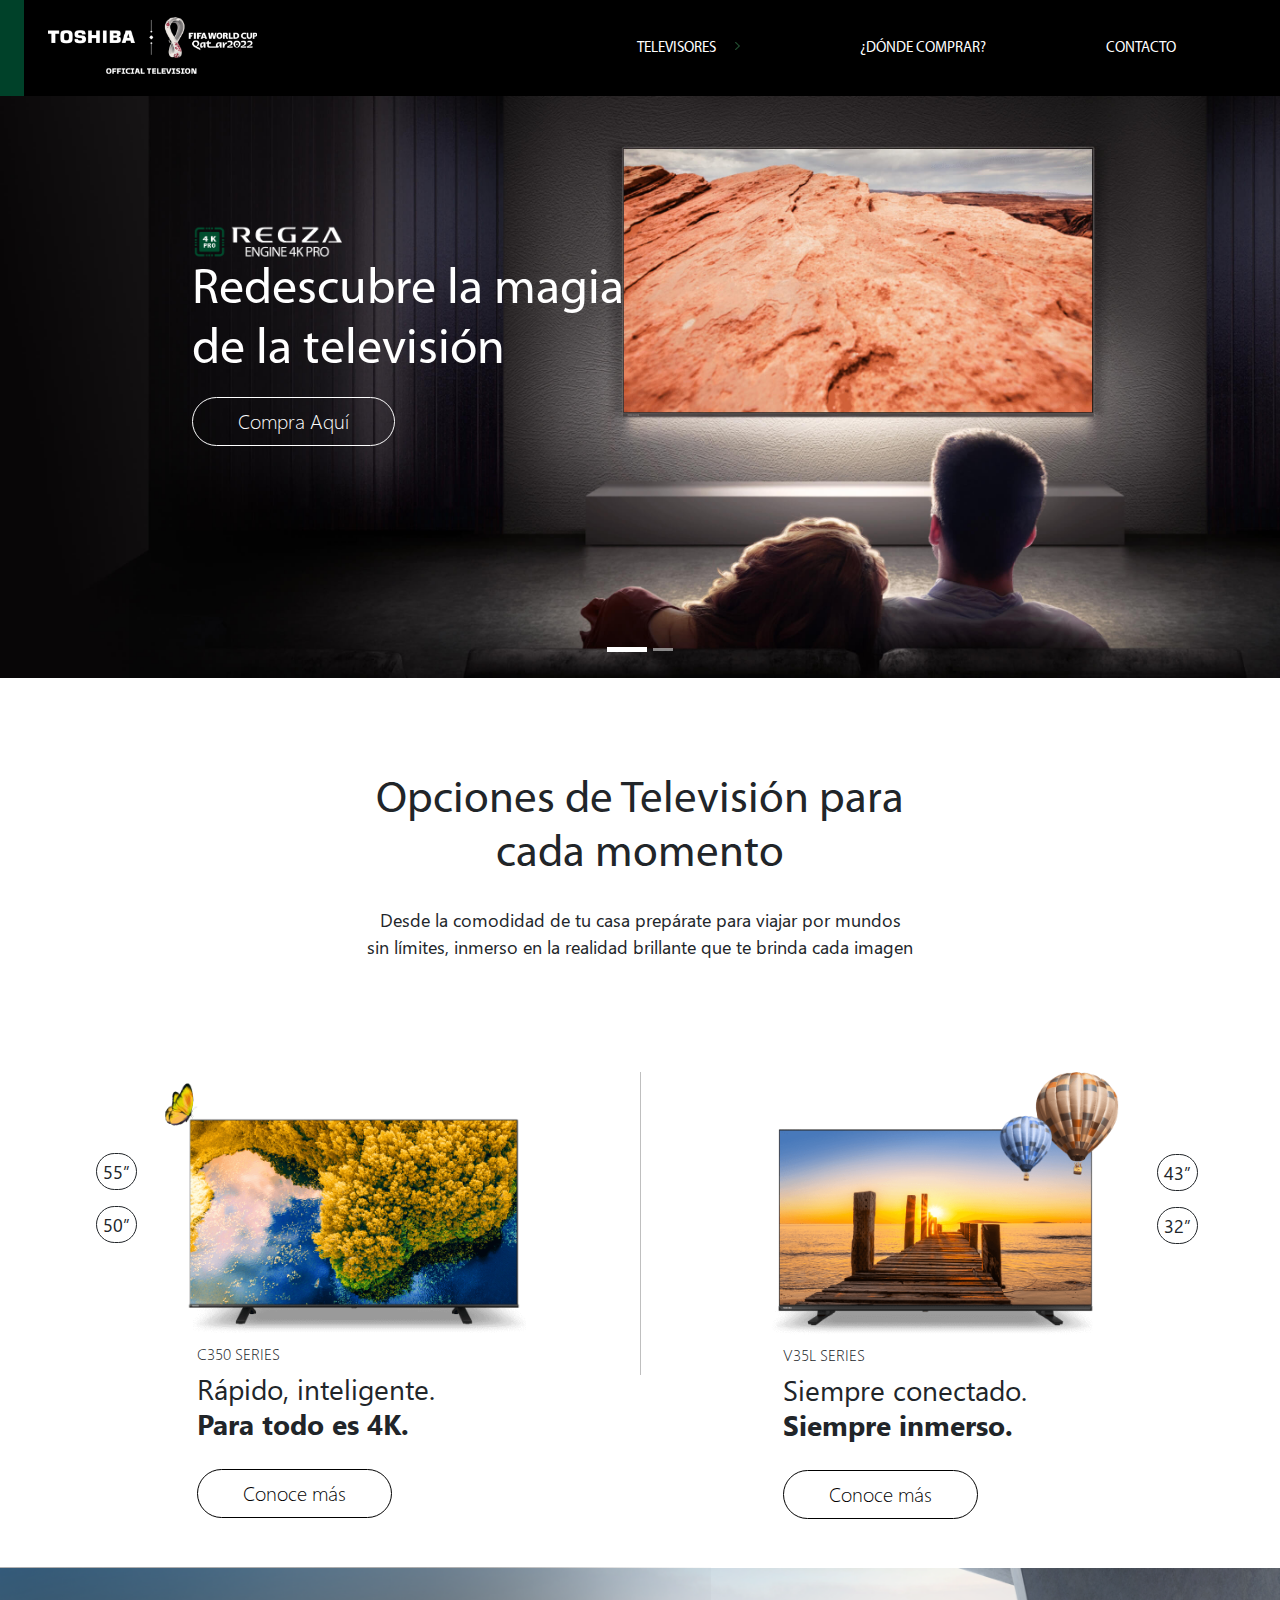
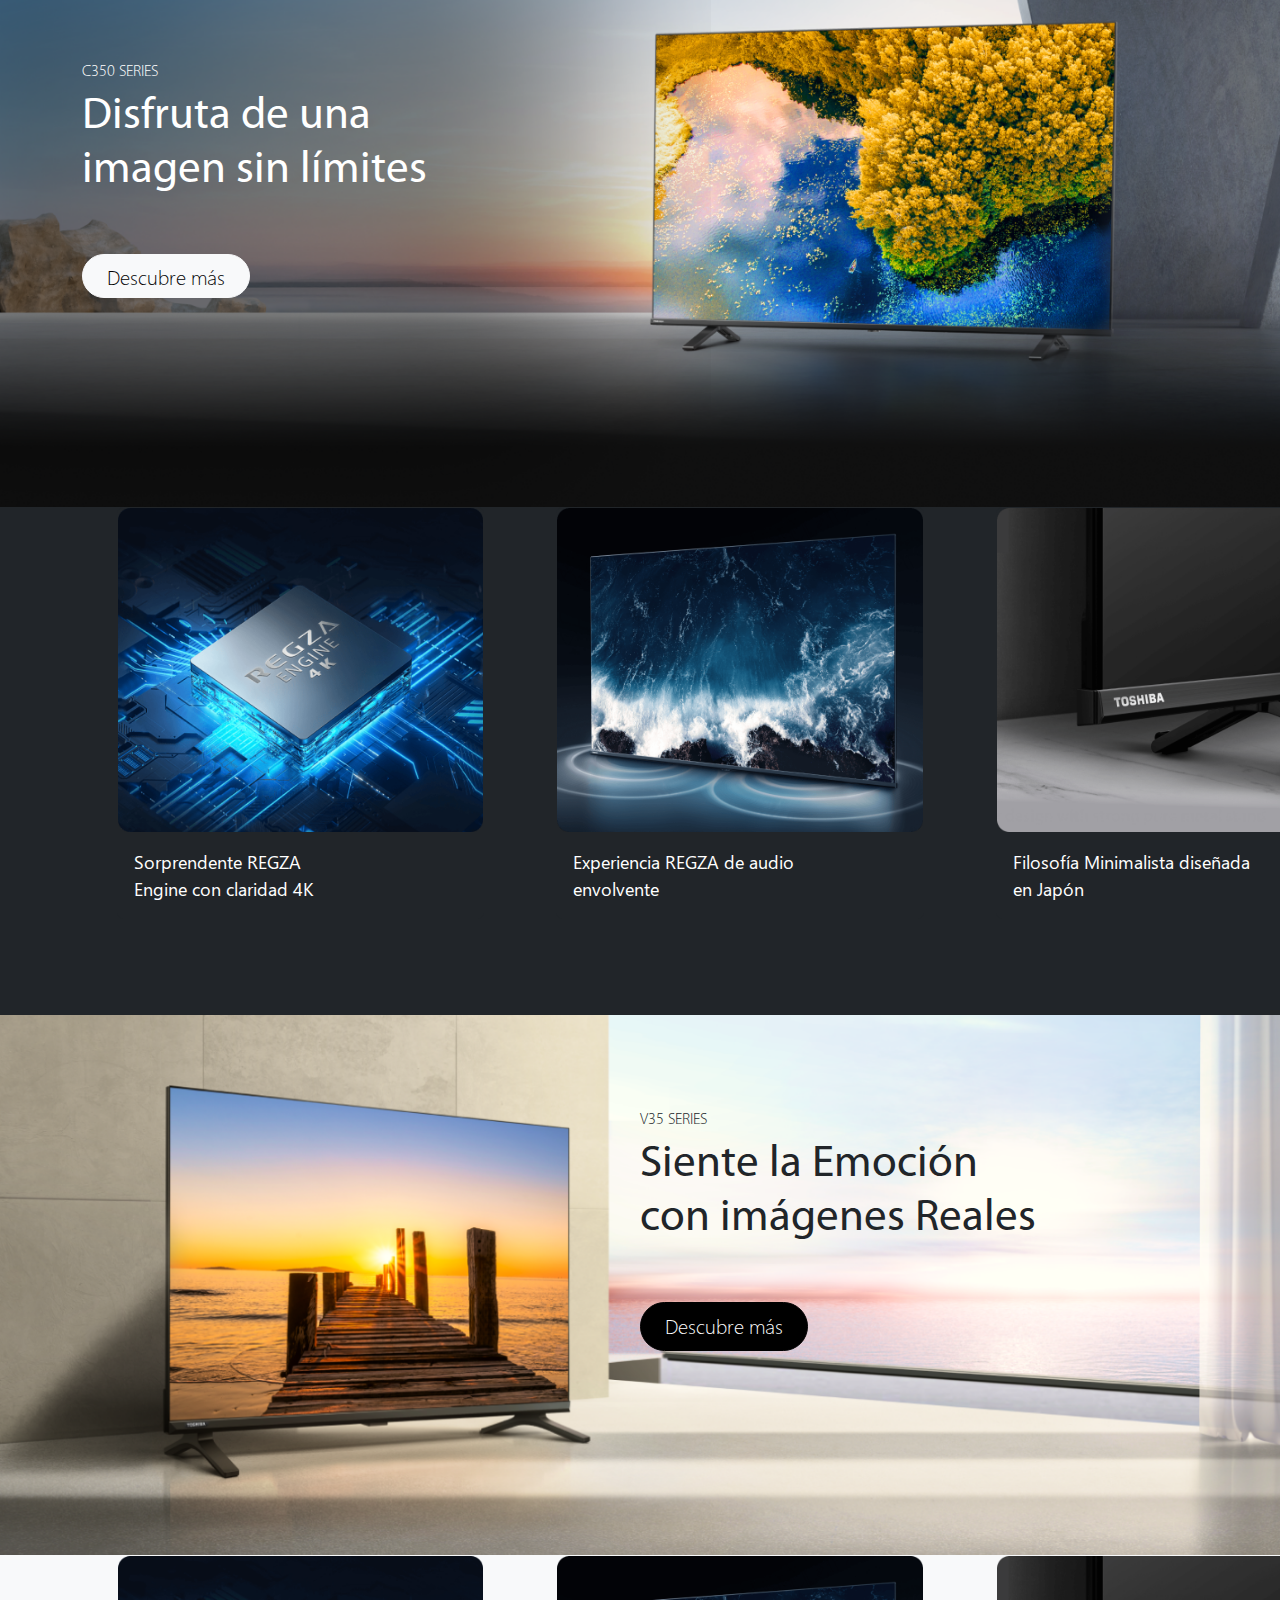
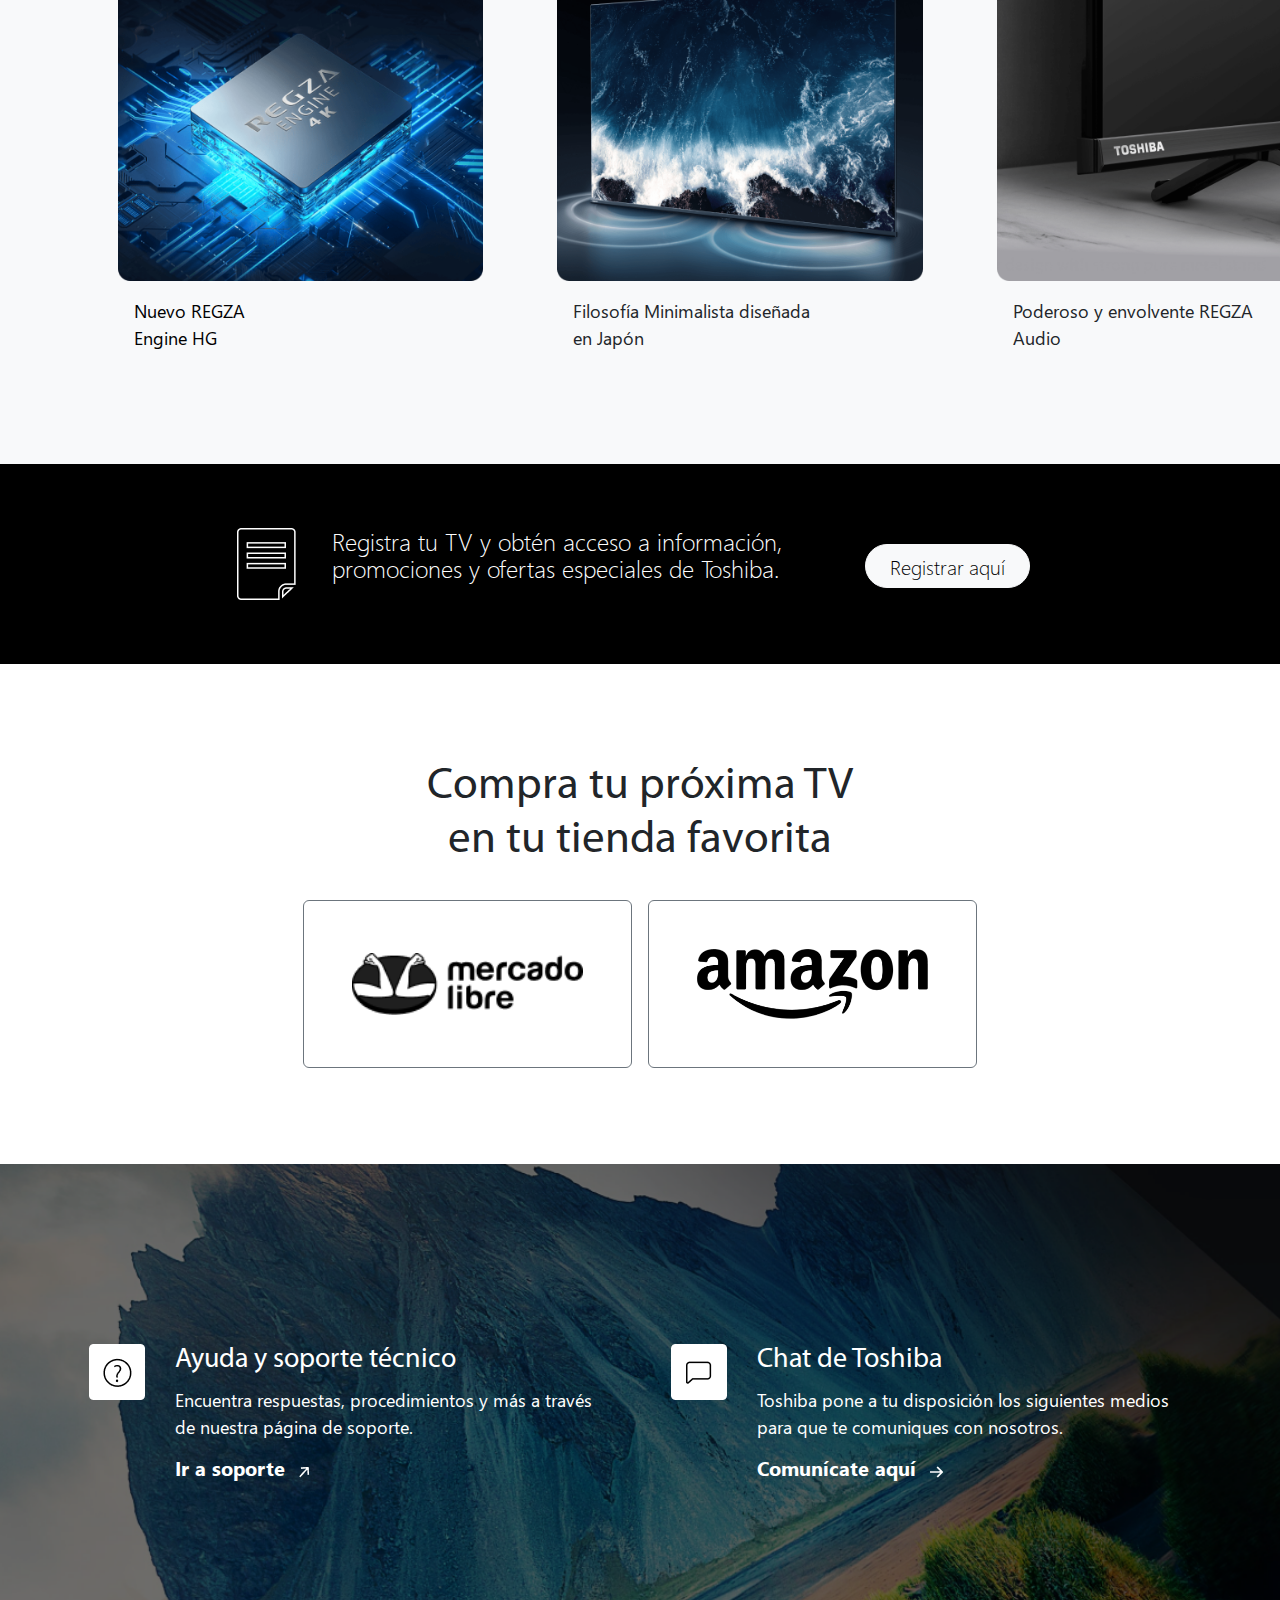
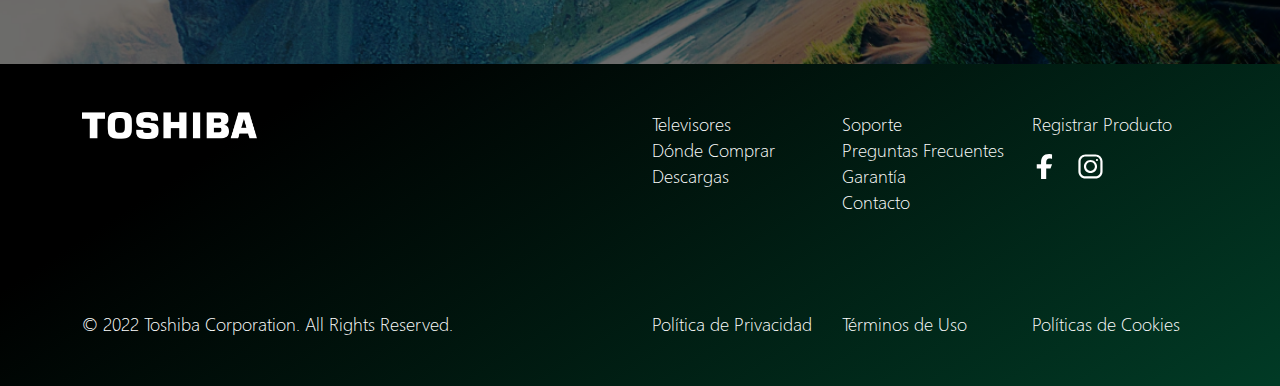
<file: index.html>
<!DOCTYPE html>
<html lang="en">

<head>
	<meta charset="UTF-8">
	<meta http-equiv="X-UA-Compatible" content="IE=edge">
	<meta name="viewport" content="width=device-width, initial-scale=1.0">
	<title>Home</title>
	<link rel="stylesheet" href="assets/css/bootstrap.min.css">
	<link rel="stylesheet" href="assets/css/style.css">
	<link rel="stylesheet" href="assets/css/fonts.css">
</head>

<body>
<!--header start-->
	<header id="menu-principal">
		<nav class="navbar navbar-expand-lg p-0 bg-black justify-content-end">
			<div class="container-fluid p-0">
				<img src="assets/img/Vector.png" class="img-fluid me-lg-4" alt="...">
				<a class="flex-grow-1 text-center text-lg-start" href="#">
					<img src="assets/img/toshiba-logo-qatar.png" alt="" class="img-fluid" width="209.16" height="63">
				</a>
			  <button class="navbar-toggler p-3" type="button" data-bs-toggle="collapse" data-bs-target="#navbarNavDropdown" aria-controls="navbarNavDropdown" aria-expanded="true" aria-label="Toggle navigation" id="btnToggler">
				<div id="btnMenu" class="navbar-toggler-icon"><img src="assets/img/menu.svg" class="w-75" alt="..."></div>
				<div id="btnClose" class="btn-close  btn-close-white d-none" aria-label="Close"></div>
			 </button>
			 <div class="collapse navbar-collapse" id="navbarNavDropdown">
				<ul class="navbar-nav ms-auto">
					<li class="nav-item dropdown ps-2 me-5">
						<a class="nav-link text-uppercase text-white" href="#" role="button" data-bs-toggle="dropdown" aria-expanded="false">
							Televisores
							<img class="  p-0 ms-3 mb-1" src="assets/img/Arrow 1 (Stroke).png">
						</a>
						<ul class="dropdown-menu bg-black">
						  <li><a class="dropdown-item text-uppercase text-white p-2" href="producto-c350.html">TOSHIBA C350LM</a></li>
						  <li><a class="dropdown-item text-uppercase text-white p-2" href="producto-v35l.html">TOSHIBA V35LM</a></li>
						</ul>
					  </li>
				  <!-- <li class="nav-item me-5 ps-2 ">
					<a class="nav-link active text-white text-uppercase" aria-current="page" href="">Tecnología</a>
				  </li> -->
				  <li class="nav-item me-5 ps-2">
					<a class="nav-link text-uppercase text-white" href="donde-comprar.html">¿DÓnde comprar?</a>
				  </li>
				  <li class="nav-item me-5 ps-2">
					<a class="nav-link text-uppercase text-white" href="contacto.html">Contacto</a>
				  </li>
				 
				</ul>
			  </div>
			</div>
		</nav>
	</header>
	<!--header end-->





	
	<!-- hero start-->
	<div id="home-hero-carousel" class="carousel slide carousel-fade" data-bs-ride="true">
		<div class="carousel-indicators">
			<button type="button" data-bs-target="#home-hero-carousel" data-bs-slide-to="0" class="active" aria-current="true" aria-label="Slide 1"></button>
			<button type="button" data-bs-target="#home-hero-carousel" data-bs-slide-to="1" aria-label="Slide 2"></button>
		</div>
		<div class="carousel-inner">
			
			<div class="carousel-item active ">
				<img src="assets/img/slider-01-desktop.jpg" class="w-100 d-none d-sm-block" alt="...">
				<img src="assets/img/slider-01-mobile.jpg" class="w-100 d-lg-none " alt="...">
				<div class="carusel-logo text-white carousel-caption text-center text-lg-start">
						<img src="assets/img/regza-logo (1).png" class="img-fluid" alt="...">
					<h1 class="d-none d-lg-block">Redescubre la magia <span class="d-block"> de la televisión</span></h1>
					<h1 class="d-lg-none">Redescubre la magia de la televisión</h1>
					<a href="donde-comprar.html"  class="btn btn-outline-white mt-2">Compra Aquí</a>
				</div>
			</div>

			<div class="carousel-item">
				<img src="assets/img/slider-02-desktop.jpg" class="w-100 d-none d-sm-block" alt="...">
				<img src="assets/img/slider-02-mobile.jpg" class="w-100 d-lg-none " alt="...">
				<div class="carusel-logo carousel-caption text-black text-center text-lg-start">
					<img src="assets/img/true-logo.png" class="img-fluid" alt="...">
					<h1>Sumérgete en<span class="d-block">una nueva visión</span></h1>
					<a href="donde-comprar.html"  class="btn btn-outline-dark mt-2">Compra Aquí</a>
				</div>
			</div>
			
		</div>
	</div>
	<!--hero end-->

	<!-- section options start -->
	<section class="container pt-5">
		
		<div class="row py-5 ">
			<div class="col-0 col-md-3">
			</div>
			<div class="col-12  col-md-6 text-center">
				<h2 >
					Opciones de Televisión
					para cada momento
				</h2>
				<p class="text-center pt-3">
					Desde la comodidad de tu casa prepárate para viajar por mundos sin
					límites, inmerso en la realidad brillante que te brinda cada imagen
				</p>
			</div>
			<div class="col-0 col-md-3">
			</div>

		</div>
		
		
		<div class="row mt-5">

			<div class="col-12 col-md-5 mb-5"> 
				<div class="row ">

					<div class="col-md-2 d-none d-lg-block">
						<div class="row text-center h-100">
							<div class="col  d-flex justify-content-end">
								<div class="align-self-center w-75">
									<p class="border border-dark rounded-pill py-1 " >55”</p>
									<p class="border border-dark rounded-pill py-1 " >50”</p>
								</div>
							</div>
						</div>
					</div>
					<div class="col-md-10 h-100 ">
						<img src="assets/img/c350.png" class="img-fluid" s alt="...">
						<div class="row justify-content-center">
							<div class="col-6 text-center">
								<p class="border border-dark rounded-pill py-1 w-25 ms-auto d-lg-none" >55”</p>
							</div>
							<div class="col-6 text-center">
								<p class="border border-dark rounded-pill py-1 w-25 me-auto d-lg-none" >50”</p>
							</div>
								
						</div>
					</div>
					
				</div>

				<div class="row ">
					<div class="col-md-2 d-none d-lg-block">
					</div>
					<div class="col-md-10 ps-lg-5 h-100 text-center text-md-start">
						<p class="mt-4 mt-lg-0 mb-0 fs-6 fw-light">C350 SERIES</p>
						<p class="my-lg-2 mb-0 fs-3">Rápido, inteligente.</p>
						<p class="mb-lg-4 fw-bold fs-3" >Para todo es 4K.</p>
						<a href="producto-c350.html"  class="btn btn-outline-dark mt-2">Conoce más</a>
					</div>
				</div>

			</div>
			<div class="col-12 col-md-2 flex-shrink-1">
				<hr class="d-lg-none w-75 mx-auto">
				<div class="vl d-none d-lg-block"></div>
			</div>

			<div class="col-12 col-md-5 mb-5 "> 
				<div class="row ">

					<div class="col-md-10 h-100   ps-3">
						<img src="assets/img/v35l.png" class="img-fluid" alt="...">
						<div class="row justify-content-center">
							<div class="col-6 text-center">
								<p class="border border-dark rounded-pill py-1 w-25 ms-auto d-lg-none" >43”</p>
							</div>
							<div class="col-6 text-center">
								<p class="border border-dark rounded-pill py-1 w-25 me-auto d-lg-none" >32”</p>
							</div>
								
						</div>
					</div>
					<div class="col-md-2 d-none d-lg-block">
						<div class="row text-center h-100">
							<div class="col  d-flex justify-content-end">
								<div class="align-self-center w-75">
									<p class="border border-dark rounded-pill py-1 " >43”</p>
									<p class="border border-dark rounded-pill py-1 " >32”</p>
								</div>
							</div>
						</div>
					</div>
				</div>

				<div class="row ">
					<div class="col-md-10 ps-lg-5 h-100 text-center text-md-start">
						<p class="mt-4 mt-lg-0 mb-0 fs-6 fw-light">V35L SERIES</p>
						<p class="my-lg-2 mb-0 fs-3">Siempre conectado.</p>
						<p class="mb-lg-4 fw-bold fs-3">Siempre inmerso.</p>
						<a href="producto-v35l.html"  class="btn btn-outline-dark mt-2">Conoce más</a>
					</div>
					<div class="col-md-2 d-none d-lg-block">
					</div>
				</div>

			</div>
		</div>
	</section>
	<!-- section options end -->
		
	<!-- section enjoy start -->
	<section id="enjoy-lg" class="container-fluid d-none d-lg-block">
		<div class="container">
			<div class="col-6 pt-5">
				<h2 class="text-white mt-5 fs-6 fw-light">C350 SERIES</h2>
				<h2 class="text-start text-white mt-2">Disfruta de una <br> imagen sin límites</h2>
				<a href="producto-c350.html" class="btn btn-light rounded-pill mt-5 px-4">Descubre más</a>
			</div>
		</div>
	</section>

	<!-- mobile -->
	<section id="enjoy" class="container-fluid d-block d-lg-none pt-4 mt-5">
		<div class="text-center p-5">
			<h2 class="text-white fs-6 fw-light">C350 SERIES</h2>
			<h2 class="text-center text-white">Disfruta de una imagen sin límites</h2>
			<a href="producto-c350.html" class="btn btn-light rounded-pill mt-4 px-4">Descubre más</a>
		</div>
	</section>
	<!-- section enjoy end -->


	<!-- section carrousel start 1 -->
	<section class="scrollable-cards container-fluid pb-5 d-flex bg-dark">
		<div class="col-1"></div>
		<div class="col-11">
			<div class="row d-flex flex-nowrap overflow-auto pb-5">
				<div class="col-10 col-lg-4 me-lg-5 d-inline">
					<div class="card bg-dark border-dark">
						<img src="assets/img/c350-spec-01.png" class="card-img-top" alt="...">
						<div class="card-body w-75">
						  <p class="card-text text-white m-0">Sorprendente REGZA <br> Engine con claridad 4K</p>
						</div>
					  </div>
				</div>
				<div class="col-10 col-lg-4 me-lg-5 d-inline">
					<div class="card bg-dark border-dark">
						<img src="assets/img/c350-spec-02.png" class="card-img-top" alt="...">
						<div class="card-body w-75">
						  <p class="card-text text-white m-0">Experiencia REGZA de audio envolvente</p>
						</div>
					  </div>
				</div>
				<div class="col-10 col-lg-4 me-lg-5 d-inline">
					<div class="card bg-dark border-dark">
						<img src="assets/img/c350-spec-03(1).png" class="card-img-top" alt="...">
						<div class="card-body w-75">
						  <p class="card-text text-white m-0">Filosofía Minimalista diseñada en Japón</p>
						</div>
					  </div>
				</div>
				<div class="col-10 col-lg-4 me-lg-5 d-inline">
					<div class="card bg-dark border-dark">
						<img src="assets/img/c350-spec-04.png" class="card-img-top" alt="...">
						<div class="card-body w-75">
						  <p class="card-text text-white m-0">Filosofía Minimalista diseñada en Japón</p>
						</div>
					  </div>
				</div>
			</div>
		</div>
		
	</section>



			
	<!-- section feel start -->
	<section id="feel-lg" class="container-fluid d-none d-lg-block">
		<div class="container d-flex justify-content-end">
			<div class="col-6 pt-5">
				<h2 class="text-dark mt-5 fs-6 fw-light">V35 SERIES</h2>
				<h2 class="text-start text-dark mt-2">Siente la Emoción <br>con imágenes Reales</h2>
				<a href="producto-v35l.html" class="btn btn-dark rounded-pill mt-5 px-4">Descubre más</a>
			</div>
		</div>
	</section>
	
	<!-- mobile -->
	<section id="feel" class="container-fluid d-block d-lg-none pt-4">
		<div class="text-center p-5">
			<h2 class="text-dark">V35 SERIES</h2>
			<p class="text-center text-dark fs-1">Siente la Emoción con imágenes Reales</p>
			<a href="producto-v35l.html" class="btn btn-dark rounded-pill mt-4 px-4">Descubre más</a>
		</div>
	</section>
	<!-- section carrousel start 1 -->
	<section id="scrollable-cards-2" class="scrollable-cards container-fluid pb-5 d-flex bg-light">
		<div class="col-1"></div>
		<div class="col-11">
			<div class="row d-flex flex-nowrap overflow-auto pb-5">
				<div class="col-10 col-lg-4 me-lg-5 d-inline">
					<div class="card bg-light border-light">
						<img src="assets/img/c350-spec-01.png" class="card-img-top" alt="...">
						<div class="card-body w-75">
						  <p class="card-text text-black m-0">Nuevo REGZA <br>Engine HG</p>
						</div>
					  </div>
				</div>
				<div class="col-10 col-lg-4 me-lg-5 d-inline">
					<div class="card bg-light border-light">
						<img src="assets/img/c350-spec-02.png" class="card-img-top" alt="...">
						<div class="card-body w-75">
						  <p class="card-text text-dark m-0">Filosofía Minimalista diseñada en Japón</p>
						</div>
					  </div>
				</div>
				<div class="col-10 col-lg-4 me-lg-5 d-inline">
					<div class="card bg-light border-light">
						<img src="assets/img/c350-spec-03(1).png" class="card-img-top" alt="...">
						<div class="card-body w-75">
						  <p class="card-text text-dark m-0">Poderoso y envolvente REGZA Audio</p>
						</div>
					  </div>
				</div>
				<div class="col-10 col-lg-4 me-lg-5 d-inline">
					<div class="card bg-light border-light">
						<img src="assets/img/c350-spec-04.png" class="card-img-top" alt="...">
						<div class="card-body w-75">
						  <p class="card-text text-dark m-0">Poderoso y envolvente REGZA Audio</p>
						</div>
					  </div>
				</div>
			</div>
		</div>
		
	</section>

	<!-- section feel end -->




<!-- section to register start -->
	<section class="container-fluid bg-black py-5">
		<div class="row">
			<div class="col-md-2"></div>
			<div class="col-md-1 text-center my-3 "><img src="assets/img/info.png" class="" alt="..."></div>
			<div class="col-md-5 text-lg-start text-center my-3">
				<p class="text-white fs-4 fw-light">Registra tu TV y obtén acceso a información,<br>
					promociones y ofertas especiales de Toshiba.</p>
			</div>
			<div class="col-md-2 text-lg-start text-center my-3 pt-3">
				<a href="contacto.html" class="btn btn-light rounded-pill px-4">Registrar aquí</a></div>
			<div class="col-md-2"></div>
		</div>
   </section>
<!-- section to register end -->

	<!-- section to buy start -->
	<section id="to-buy" class="container my-5 py-5">
		<div class="row pb-4">
			<div class="col-md-2"></div>
			<div class="col-md-8 text-center"><h2>Compra tu próxima TV<br>
				en tu tienda favorita</h2></div>
			<div class="col-md-2"></div>
		   </div>

		<div class="row px-5 g-3 justify-content-center">

			<div class="col-6 col-md-4">
				<div class="px-3 py-2 p-lg-5 text-center border border-secondary rounded h-100">
					<img src="assets/img/mer.png" class="tiendas-logo img-fluid" alt="...">
				</div>	
			</div>
			
			<div class="col-6 col-md-4">
				<div class="px-3 py-2 p-lg-5 text-center border border-secondary rounded h-100">
					<img src="assets/img/logo-AMZ.png" class="tiendas-logo img-fluid" alt="...">
				</div>	
			</div>
			
			<!-- <div class="col-6 col-md-4">
				<div class="px-3 py-2 p-lg-5 text-center border border-secondary rounded h-100">
					<img src="assets/img/wal.png" class="tiendas-logo img-fluid" alt="...">
				</div>	
			</div>
			
			<div class="col-6 col-md-4">
				<div class="px-3 py-2 p-lg-5 text-center border border-secondary rounded h-100">
					<img src="assets/img/logo-sears.png" class="tiendas-logo img-fluid" alt="...">
				</div>	
			</div>
			
			<div class="col-6 col-md-4">
				<div class="px-3 py-2 p-lg-5 text-center border border-secondary rounded h-100">
					<img src="assets/img/li.png" class="tiendas-logo img-fluid" alt="...">
				</div>	
			</div>


			<div class="col-6 col-md-4">
				<div class="px-3 py-2 p-lg-5 text-center border border-secondary rounded h-100">
					<img src="assets/img/pal.png" class="tiendas-logo img-fluid" alt="...">
				</div>	
			</div> -->


		</div>

	</section>
<!-- section to buy end -->

<!-- section contact start -->
<section id="home-contact" class="container-fluid bgimg">
	<div class="container h-100">
		<div class="row text-white h-100 align-items-lg-center gx-5">
			   <div class="col-md-6 text-center mt-5 mt-lg-0">
					<div class="row">
						<div class="col-12 col-lg-2 mb-4 mb-lg-0">
							<img src="assets/img/Soporte icon.png" class="img-fluid" alt="...">
						</div>
						<div class="col-12 col-lg-10 text-lg-start">
							<h2 class="fs-3">Ayuda y soporte técnico</h2>
							<p>Encuentra respuestas, procedimientos y más a través de nuestra página de soporte.</p>
							<a class="text-white fw-bolder text-decoration-none" href="soporte.html">Ir a soporte </a>
							<img src="assets/img/Arrow 4 (Stroke).png" class="img-fluid mx-2" alt="...">						
						</div>
					</div>
			   </div>
			   <div class="col-md-6 text-center mt-5 mt-lg-0">
				<div class="row">
					<div class="col-12 col-lg-2 mb-4 mb-lg-0">
						<img src="assets/img/chat icon.png" class="img-fluid" alt="...">
					</div>
					<div class="col-12 col-lg-10 text-lg-start">
						<h2 class="fs-3">Chat de Toshiba</h2>
						<p>Toshiba pone a tu disposición los siguientes medios para que te comuniques con nosotros.</p>
						<a class="text-white fw-bolder text-decoration-none" href="contacto.html">Comunícate aquí </a>
						<img src="assets/img/Arrow 4 (Stroke) (1).png" class="img-fluid mx-2" alt="...">						
					</div>
				</div>
		   </div> 
	</div>
</section>
<!-- section contact end -->


<!-- section footer start -->
<footer class="bg-black container-fluid imgfooter">
	<div class="container">
		<div class="row py-5">
			<div class="col-12 col-md-6">
				<img src="assets/img/toshiba-w.png" class="img-fluid " alt="..." width="175" height="27">
			</div>
			<div class="col-12 col-md-2  pt-md-0 pt-2">
				<div class=" pt-md-0 pt-2"><a class="text-white text-decoration-none" href="producto-c350.html">Televisores</a></div>
				<!-- <div class=" pt-md-0 pt-2"><a class="text-white text-decoration-none" href="#">Tecnología</a></div> -->
				<div class=" pt-md-0 pt-2"><a class="text-white text-decoration-none" href="donde-comprar.html">Dónde Comprar</a></div>
				<div class=" pt-md-0 pt-2"><a class="text-white text-decoration-none" href="descargas.html">Descargas</a></div>
			</div>
			<div class="col-12 col-md-2  pt-md-0 pt-2">
				<div class=" pt-md-0 pt-2"><a class="text-white text-decoration-none" href="soporte.html">Soporte</a></div>
				<div class=" pt-md-0 pt-2"><a class="text-white text-decoration-none" href="preguntas-frecuentes.html">Preguntas Frecuentes</a></div>
				<div class=" pt-md-0 pt-2"><a class="text-white text-decoration-none" href="garantia.html">Garantía</a></div>
				<div class=" pt-md-0 pt-2"><a class="text-white text-decoration-none" href="contacto.html">Contacto</a></div>
			</div>
			<div class="col-12 col-md-2  pt-md-0 pt-2">
				<div class="row">
					<div class="col ">
						<a class="text-white text-decoration-none" href="producto-v35l.html">Registrar Producto</a>
					</div>
				</div>
				<div class="row">
						<div class="col">
							<img src="assets/img/facebook.svg" class="mt-3" alt="..." width="25" height="25">
							<img src="assets/img/instagram.svg" class="mt-3 ms-3" alt="..." width="25" height="25">
						</div>
				</div>
				</div>
		</div>
		<div class="row py-5 ">
			<div class="col-12 col-md-6 order-4 order-md-1 mt-md-0 mt-5 ">
				<a class="text-white text-decoration-none" href="#">© 2022 Toshiba Corporation. All Rights Reserved.</a>
			</div>
			<div class="col-md-2 order-2 order-md-2   pt-md-0 pt-2">
				<a class="text-white text-decoration-none " href="#">Política de Privacidad</a>
			</div>
			<div class="col-md-2 order-3 order-md-3  pt-md-0 pt-2">
				<a class="text-white text-decoration-none" href="#">Términos de Uso</a>
			</div>
			<div class="col-md-2 order-1 order-md-4 ">
				<a class="text-white text-decoration-none" href="#">Políticas de Cookies</a>
			</div>
		</div>
	</div>
</footer>
	
	


	<script src="assets/js/bootstrap.bundle.min.js"></script>
	<script src="assets/js/script.js"></script>
</body>

</html>
</file>
<file: assets/css/style.css>
h1 {
    font-family:'Myriad Pro';
    font-weight: 400;
    font-size: 50px;
}

h2 {
    font-family:'Myriad Pro';
    font-weight: 400;
    font-size: 45px;
}

h3 {
    font-family:'Myriad Pro';
    font-weight: 300;
    font-size: 30px;
}

h4 {
    font-family:'Segoe UI';
    font-weight: 300;
    font-size: 20px;
}

h5 {
    font-family: 'Myriad Pro';
    font-weight: 600;
    font-size: 18px;
}

h6 {
    font-weight: 300;
}


p {
    font-family:'Segoe UI';
    font-weight: 400;
    font-size: 18px;
    line-height:27px;
}

p.subtitle {
    font-family: 'Myriad Pro';
    font-weight: 300;
    font-size: 18px;
    line-height: 27px;
}

a {
    font-family:'Segoe UI';
    font-weight: 300;
    font-size: 20px;
    line-height:23px;
}

footer a {
    font-size: 18px;
}

.fw-600 {
    font-weight: 600;
}


@media only screen and (max-width: 576px){
    h2 {
        font-size: 32px;
    }
}




/* Menu */
#menu-principal .nav-link, .dropdown-item {
    font-family:'Myriad Pro';
    font-weight: 400;
    font-size: 15px;
    color: #fff !important;
}

#menu-principal .dropdown-item:hover {
    background-color: #004129;
}

#menu-principal .nav-link {
    padding-left: 0.5rem !important;
    margin-right: 3rem !important;
}

#menu-principal .dropdown-item {
    padding: 0.5rem!important;
}

#menu-principal .nav-item:hover > a > img {
     
    transform: rotate(90deg);   
}

#menu-principal .navbar-nav .dropdown-menu {
    /* position: static; */
    background-color: #000;
}
#menu-principal .navbar {
    --bs-navbar-padding-x: 0;
    --bs-navbar-padding-y: 0rem;

}

#menu-principal .menu-logo {
    height: 26px;
}

#menu-principal .dropdown-toggle::after {
    border-right: 1px solid #fff !important;
    border-bottom: 1px solid #fff !important;
    border-top: 0px;
    border-left: 0px;
    margin-left: 6px;

    padding: 3px;
    vertical-align: 0.1em;
    transform: rotate(-45deg);
    -webkit-transform: rotate(-45deg);
}

#menu-principal .dropdown-toggle:hover::after {
    transform: rotate(45deg);
    -webkit-transform: rotate(45deg);
}



/* header */
.carusel-logo {
    margin-bottom: 15%;
}

.carusel-logo img { 
    width: 150px; 
}

.imagen img {
    width: 100px;
}

.btn {
    font-family: 'Segoe UI';
    font-style: normal;
    font-weight: 300;
    font-size: 20px;
}

.btn-primary {
    background: #004129;
    border:none;
}

.btn-primary:hover {
    background: #000;
}


.btn-outline-white {
    background: transparent; 
    border: 1px solid #fff;
    color: #ffffff;
    border-radius: 25px;
    padding: 7px 45px 10px 45px;
}

.btn-outline-white:hover {
    border: 1px solid #fff;
    opacity: 0.8;
}



.btn-outline-dark {
    background: transparent; 
    border: 1px solid #000;
    color: #000;
    border-radius: 25px;
    padding: 7px 45px 10px 45px;
}

.btn-outline-dark.active {
    background-color: #01422A;
    color: #fff;
    border: 1px solid #01422A;
}

.btn-outline-dark:hover {
    background-color: #01422A;
    color: #fff;
    border: 1px solid #01422A;
}


.btn-dark {
    background: #000 !important; 
    border: 1px solid #000;
    color: rgb(255, 255, 255) !important;
    border-radius: 25px;
    padding: 7px 45px 10px 45px;
}

.btn-dark:hover {
    border: 1px solid #000;
    opacity: 0.8;
}

.btn-white {
    background: #fff; 
    border: 1px solid #fff;
    color: #ffffff;
    border-radius: 25px;
    padding: 7px 45px 10px 45px;
}

.btn-white:hover {
    border: 1px solid #fff;
    opacity: 0.8;
}




/* Home */

#home-hero-carousel .carousel-indicators [data-bs-target] {
    width: 20px;
}
#home-hero-carousel .carousel-indicators .active {
    width: 40px;
    height: 5px;
    margin-top: -1px;
}

.vl {
    border-left: 1px solid #000000;
    height: 303px;
    width: 1px;
    margin: auto;
    opacity: .25;
}

 .separador {
    border-left: 2px solid #000000;
    /* height: 350px; */
    
}
.dark{
    background-color: var(--black);
}



  /* Sección Enjoy */
  section#enjoy {
    background-image: url(../img/c350-cover-mobile.jpg);
    background-size: cover;
    background-repeat: no-repeat;
    background-position-x: right;
    background-position-y: top;
    height: 540px;
}

section#enjoy-lg {
    background-image: url(../img/enjoy_background_desktop.png);
    background-size: cover;
    background-repeat: no-repeat;
    background-position-x: right;
    background-position-y: top;
    height: 540px;
}

/* Scrollable Cards */

section.scrollable-cards {
    background-color: #000000;
    border: none;
}

.scrollable-cards .row::-webkit-scrollbar {
    height: 8px;
      }
.scrollable-cards .row::-webkit-scrollbar-track {
    background: #a8a8a8; 
    height: 1px;
}

.scrollable-cards .row::-webkit-scrollbar-thumb {
    background: rgb(255, 255, 255);
    height: 2px;
} 

#scrollable-cards-2.scrollable-cards .row::-webkit-scrollbar-track {
    background: #a8a8a8; 
    height: 1px;
}

#scrollable-cards-2.scrollable-cards .row::-webkit-scrollbar-thumb {
    background: rgb(0, 0, 0);
    height: 2px;
}

  /* Sección Feel */
  section#feel {
    background-image: url(../img/v35l-cover-mobile.jpg);
    background-size: cover;
    background-repeat: no-repeat;
    background-position-x: right;
    background-position-y: top;
    height: 540px;
  }

  section#feel-lg {
    background-image: url(../img/end.png);
    background-size: cover;
    background-repeat: no-repeat;
    background-position-x: right;
    background-position-y: top;
    height: 540px;
  }
  
  /* Sección Dónde Comprar */
  #to-buy .tiendas-logo {
    min-height: 70px;
    object-fit: contain;
  }

/* Sección Contacto */
section#home-contact {
    background-size: cover !important;
    background: url("../img/Rectangle\ 132371.png");
    background-position: center;
    background-repeat: no-repeat;
    height: 500px;
}

@media only screen and (max-width: 576px){
    section#home-contact {
        height: 700px;
    }
}




/* Página: Dónde Comprar */

#donde-comprar-hero {
    background: url(../img/cover-img-DC-mobile.jpg);
    background-size: 100%;
    background-repeat: no-repeat;
    background-position-y: top;
    width: 100%;
    height: 381px;

}

section#donde-comprar-store {
    background-color: #F9F9F9;
}

section#donde-comprar-store hr {
    width: 83px;
}

section#donde-comprar-store .tienda-ubicacion h4 {
    color: #025033;
    font-size: 18px;
}

section#donde-comprar-store .tienda-ubicacion a {
    color: #025033;
    font-weight: 600;
}

section#donde-comprar-store .tienda .modal .btn-close {
    position: absolute;
    right: -5px;
    top: -5px;
    background: #000 url("../img/btn-close-cross.svg") center/1em auto no-repeat;
    opacity: 1;
    border-radius: 300px;
    color: #fff;
    z-index: 3000;
}

section#donde-comprar-store .tienda .tienda-box {
    width: 257px;
    height: 138px;
    
}

section#donde-comprar-help {
    overflow: hidden;
    background-size: cover !important;
    background: url(../img/ayuda-bg-mobile.png);
    background-position: center;
    background-repeat: no-repeat;
    width: 100%;
    height:750px;
}

/* Declaracion de estilos cuando la pantalla tiene un ancho mayor a mobile */
@media only screen and (min-width: 576px) {

section#donde-comprar-store .categorias-wrapper {
    margin: auto;
    width: 100%;
}

section#donde-comprar-help {
    position: relative;
    overflow: hidden;
    background-size: cover !important;
    background: url("../img/Rectangle\ 132371.png");
    background-position: center;
    background-repeat: no-repeat;
    width: 100%;
    height: 500px;
 }

section#donde-comprar-store .tienda .modal .btn-close {
    right: -12px;
    top: -12px;
}

}

@media only screen and (min-width: 1200px) {
#donde-comprar-hero {
    background: url(../img/cover-img-DC-desktop.jpg) ;
    background-repeat: no-repeat;
    width: 100%;
    min-height: 50vh;
    background-size: 100%;
}
}

/* Fin Página: Dónde Comprar */





/* RESPONSIVE */

@media only screen and (max-width: 576px) {
   
    .container-lg {
       --bs-gutter-x: 0;
    }

    #home-hero-carousel .carousel-caption {
        left: 10%;
        right: 10%;
    }
    

    .carusel-logo  {
        margin-bottom: 70%;
    }
    .separador {
        border-top: 2px solid #000000;
       
    }
    .imgfooter {
        background: url("../img/footer-gradient-mobile.png");
      
        background-size: cover;
        background-position: center;
        background-repeat: no-repeat;
    }

    h1 {
        font-size: 32px;
        text-align: center;
    }
  
}


/* Página: Soporte */

#soporte-hero {
    background: url(../img/soporte-d.png);
    background-size: cover;
    background-repeat: no-repeat;
    background-position-x: right; 
    background-position-y: center; 
    height: 566px;
}

#soporte-link-faq {
    background: linear-gradient(180deg, #003521 0%, #045F3D 100%);
}
#soporte-link-faq .card-link {
    height: 170px;
    width: 260px;
}

#soporte-hero .bggradient {
    background: linear-gradient(76.55deg, #080707 0%, rgba(3, 3, 3, 0) 50%); 
}

 @media only screen and (max-width: 576px){
    #soporte-hero {
        background: url(../img/soporte-m.png);
        background-size: cover;
        background-repeat: no-repeat;
        background-position-y: top;
        height: 450.09px; 
    
    }
    #soporte-hero .bggradient {
    background: linear-gradient(180deg, #000000 10%, rgba(0, 0, 0, 0) 80%); 
    }
}
/* Fin Página: Soporte */


/* Página: Contacto */
    /* Contacto */

    /* Hero */
    #contacto-hero {
        background: url(../img/d-contacto.png) ;
        background-size: cover;
        background-repeat: no-repeat;
        background-position-x: right; 
        background-position-y: center; 
        height: 566px;
        
    }
    #contacto-hero .bggradient {
        background: linear-gradient(76.55deg, #080707 14.22%, rgba(3, 3, 3, 0) 71.34%);
        

    }

   /* Contacto Ayuda */
   .contacto-card {
    min-width: 382px;
    max-height: 138px;
   }

   .contacto-card-body {
    margin-top: 22px;
    min-height: 75px;
    background: linear-gradient(147.04deg, #004129 19.67%, #056844 99.49%);
    border-radius: 15px;
    }   
   
   .cardgradient {
    background: linear-gradient(147.04deg, #000000 19.67%, #013A25 99.49%);
    border-radius: 15px;

   }


   /* Contacto Form */
   #contacto-form {
    background: #FBFBFB;
   }

   #contacto-form h2 {
    font-family: 'Myriad Pro';
    font-weight: 300;
    font-size: 32px;
   }

   /* Contacto Newsletter */
   #contacto-newsletter{
    background-color: #DADADA;
    }

    #contacto-newsletter h2 {
        font-size: 50px;
    }

    #contacto-newsletter hr {
        width: 59px;
        opacity: 1;
        border-width: 2px;
    }



@media only screen and (max-width: 576px){
    #contacto-hero {
        background: url(../img/m-contacto.png);
        background-size: contain;
        background-repeat: no-repeat;
        background-position-y: top;
        height: 450.09px; 
       
    }
    #contacto-hero .bggradient {
    background: linear-gradient(180deg, #000000 5.00%, rgba(0, 0, 0, 0) 45.00%); 
    }
    
    .contacto-card {
        min-width: unset;
        width: 100%;
        max-height: 101px;
    }

    .contacto-card-body {
    margin-top: 22px;
    min-height: 75px;
    }

    #contacto-newsletter h2 {
        font-size: 28px;
    }

    #contacto-newsletter hr {
        width: 59px;
        opacity: 1;
        border-width: 2px;
    }

    #form-newsletter input::-webkit-input-placeholder { /* Edge */
        font-size: 12px;
      }
      
    #form-newsletter input:-ms-input-placeholder { /* Internet Explorer 10-11 */
        font-size: 12px;
      }
      
    #form-newsletter input::placeholder {
        font-size: 12px;
      }

}

/* Fin Página: Contacto */


/* Faq */

    /* Hero */
    #faq-hero {
        background: url(../img/faq-hero-desk.jpg) ;
        background-size: cover;
        background-repeat: no-repeat;
        background-position-x: right; 
        background-position-y: center; 
        height: 566px;
        
    }
    #faq-hero .bggradient {
        background: linear-gradient(76.55deg, #080707 14.22%, rgba(3, 3, 3, 0) 71.34%);
        

    }

    /* Página: Preguntas Frecuentes */

    #faq-listado .accordion-button.faq-title {
        font-family: 'Myriad Pro';
        font-weight: 400;
        font-size: 24px;
        line-height: 27px;
    }

    #faq-listado .accordion-body p {
        font-family: 'Myriad Pro';
        font-weight: 400;
        font-size: 20px;
        line-height: 24px;
        color: #606060;
    }

    #faq-listado .accordion-button.faq-title::after {
        background-image: url(../img/faq-arrow-down.svg);
    }

    #faq-listado .accordion-button.faq-title:not(.collapsed) {
        color: #000000;
        font-weight: 600;
    }

    #faq-listado .accordion-button.faq-title:not(.collapsed)::after {
        background-image: url(../img/faq-arrow-down.svg);
        transform: url(../img/faq-arrow-up.svg);
    }

    #faq-listado .bg-faq {
        background-color: #F6F6F6;
    }


@media only screen and (max-width: 576px){
    #faq-hero {
        background: url(../img/faq-hero-mob.jpg);
        background-size: contain;
        background-repeat: no-repeat;
        background-position-y: top;
        height: 450.09px; 
       
    }
    #faq-hero .bggradient {
    background: linear-gradient(180deg, #000000 5%, rgba(0, 0, 0, 0) 85%); 
    }
    
}
/* Fin Página: Preguntas Frecuentes */


/* Página Garantía */
#garantia-hero {
    background: url(../img/garantia-d.png);
    background-size: cover;
    background-repeat: no-repeat;
    background-position-x: right; 
    background-position-y: center; 
    height: 566px;
}

#garantia-hero .bggradient {
    background: linear-gradient(76.55deg, #080707 0%, rgba(3, 3, 3, 0) 50%); 
}
#mensajecov hr {
    width: 283px;
    border: 1px solid #000000;
}
#productos-garantia   hr {

    width: 1061px;
    border: 1px solid #000000;
}

.periodos {
    background-size: cover;
    background-repeat: no-repeat;
}

.periodos.title {
    background-image: url(../img/rectangle-d.png);		
    border-radius: 30px 30px 0px 0px;
}

.periodos.start {
    background-image: url(../img/cuadrado1.png);
    border-radius: 0px 0px 0px 30px;
}

.periodos.center {
    background-image: url(../img/cuadrado-2-3.png);
}

.periodos.end {
    background-image: url(../img/cuadrado-4.png);
    border-radius: 0px 0px 30px 0px;
}

.periodos h3 {
    font-size: 28px;
}

.periodos h4 {
    font-size: 85px;
    font-weight: 600;
}	

.garantia-datos p {
    font-family: 'Myriad Pro';
    font-style: normal;
    font-weight: 300;
    font-size: 17px;
}

.garantia-datos .bg-secondary {
    background-color: #F8F8F8 !important;
}


@media only screen and (max-width: 576px){

    #garantia-hero {
        background: url(../img/garantia-m.png);
        background-size: cover;
        background-repeat: no-repeat;
        background-position-y: top;
        height: 450.09px; 
    
    }
    #garantia-hero .bggradient {
        background: linear-gradient(180deg, #000000 10%, rgba(0, 0, 0, 0) 80%); 
    }
    #garantia-hero  br {
        display: none;
    }
    .periodos.title {
        background-image: url(../img/rectangle-m.png);
    }

    .periodos.start {
        background-image: url(../img/cuadrado-1-m.png);
        border-radius: 0px 0px 0px 0px;
    }

    .periodos.center {
        background-image: url(../img/cuadrado-1-m.png);
    }

    .periodos.end {
        background-image: url(../img/cuadrado-4-m.png);
        border-radius: 0px 0px 30px 30px;
    }

    .periodos h3 {
        font-size: 22px;
}

    .periodos h4 {
        font-size: 65px;
    }	

}

/* Fin Página Garantía */


/* Inicio Página Descargas */
#descargas-hero {
    background: url(../img/descargas-d.png) ;
    background-size: cover;
    background-repeat: no-repeat;
    background-position-x: right; 
    background-position-y: center; 
    height: 566px;
    
}
#descargas-hero .bggradient {
    background: linear-gradient(76.55deg, #080707 14.22%, rgba(3, 3, 3, 0) 71.34%);
    

}
#descargas-buscador hr{
     width: 1144px;
}
/* .descargas-card {
    height: 248px;
    width: 284px;
} */
.descargas-card-body{
    /* height: 89px;
    width: 284px; */
    background: linear-gradient(147.04deg, #004129 19.67%, #056844 99.49%);
}
#ubicar-modelo {
    background: #F0F0F0;
}

@media only screen and (max-width: 576px){
    #descargas-hero {
        background: url(../img/descargas-m.png);
        background-size: contain;
        background-repeat: no-repeat;
        background-position-y: top;
        height: 450.09px; 
    
    }
    #descargas-hero .bggradient {
    background: linear-gradient(180deg, #000000 5.00%, rgba(0, 0, 0, 0) 45.00%); 
    }
    #descargas-buscador hr{
        width: 326px;
    }
    /* .descargas-card {
        height: 191px;
        width: 326px;
    } */
    .descargas-card-body{
        /* height: 65px;
        width: 326px; */
        background: linear-gradient(147.04deg, #004129 19.67%, #056844 99.49%);
    }
    #descargas-manuales h2 {
        font-size: 25px;
    }

}

/* Fin Página Descargas */



/* Inicio Página Producto C350 */
#producto-4k .card .card-img-top {
    max-width: 70px;
    min-height: 70px;
}

#producto-4k .section-top {
    background-image: url(../img/producto-4k-gradientes.png);
    background-blend-mode: hard-light;
    background-repeat: no-repeat;
    background-size: cover;
}

#producto-subheader .nav-link {
    margin-right: unset !important;
    padding-right: 8px;
}

#producto-subheader .navbar-nav .nav-link {
    color: var(--bs-nav-link-color) !important;
}

#producto-subheader .navbar-nav .nav-link:focus, #producto-subheader .navbar-nav .nav-link:hover {
    color: var(--bs-nav-link-hover-color) !important;
}


#producto-subheader .navbar-nav .nav-link.active {
    color: var(--bs-navbar-active-color) !important;
}

#producto-hero .nav-link {
    color: #000000;
    margin-right: unset !important;
    border-style: solid;
    border-width: 1px;
}

#producto-hero .nav-pills .nav-link.active, #producto-hero .nav-pills .show>.nav-link {
    color: var(--bs-nav-pills-link-active-color);
    background-color: #004129;
    border-style: solid;
    border-width: 1px;
}


#tipos-sonidos {
    background: url(../img/aura-centrar.png);
    background-size: contain;
    background-repeat: no-repeat;
    background-position-y: top;
    background-position: center;
    height: 638px; 
}

#tipos-sonidos .card-sonido {
    height: 282px;
    width: 488px;


}

#diseño-elegante {
    background: url(../img/design-borde-top-end-d.png);
    background-size: cover;
    background-repeat: no-repeat;
    background-position-x: right;
    background-position-y: top;
    height: 449px; 

}

#contenido-favorito {
    background: url(../img/contenido-favorito-d.png);
    background-size: cover;
    background-repeat: no-repeat;
    background-position-x: right;
    background-position-y: top;
    height: 546px; 
}

#tambien-conoce-c-i .banner-header {
    background: url(../img/tambien-conoce-c-i-d.png);
    background-size: cover;
    background-repeat: no-repeat;
    background-position-y: top;
    height: 407px; 

}

#tambien-conoce-c-i .banner-body {
    margin-top: -200px;
}


@media only screen and (max-width: 576px){

    #producto-hero #carrusel-producto-galeria .carousel-control-prev {
        left: 50px;
        transform: rotate(270deg);
    }
    
    #producto-hero #carrusel-producto-galeria .carousel-control-next {
        right: 50px;
        transform: rotate(270deg);
    }

    #producto-4k .section-top {
        background-image: url(../img/producto-4k-gradientes-m.png);
        background-blend-mode: hard-light;
    }
    
    #tipos-sonidos .card-sonido {
        height: 201px;
        width: 327px;
    }

    #diseño-elegante {
        background: url(../img/design-borde-top-end-m.png);
        background-size: cover;
        background-repeat: no-repeat;
        background-position-x: right;
        background-position-y: top;
        height: 585px; 

    }
    #contenido-favorito {
        background: url(../img/contenido-favorito-m.png);
        background-size: cover;
        background-repeat: no-repeat;
        background-position-x: right;
        background-position-y: top;
        height: 746px; 
    }
    #tambien-conoce-c-i .banner-header {
        background: url(../img/tambien-conoce-c-i-m.png);
        background-size: cover;
        background-repeat: no-repeat;
        background-position-y: top;
        height: 407px; 

    }
}

/* Fin Producto C350 */



/* Producto V35L */
#producto-fhd .card .img-container {
    min-height: 100px;
}

#producto-fhd .section-top {
    background: url(../img/producto-v35l-fhd.jpg);
    background-size: 100%;
    background-repeat: no-repeat;
    width: 100%;
    padding-bottom: 50%;
}

#tipos-audios {
    background: url(../img/aura-costados.png);
    background-size: contain;
    background-repeat: no-repeat;
    background-position-y: top;
    background-position: center;
    height: 638px; 
}
#conectado-inmerso {
    background: url(../img/conectado-borde-top-end-d.png);
    background-size: cover;
    background-repeat: no-repeat;
    background-position-x: right;
    background-position-y: top;
    height: 449px; 

}
#opcion-entretenimiento {
    background: url(../img/opcion-entretenimiento-d.png);
    background-size: cover;
    background-repeat: no-repeat;
    background-position-x: right;
    background-position-y: top;
    height: 546px; 
}
#tambien-conoce-r-i .banner-header {
    background: url(../img/tambien-conoce-r-i-d.png);
    background-size: cover;
    background-repeat: no-repeat;
    background-position-y: top;
    height: 407px; 

}
#tambien-conoce-r-i .banner-body {
    margin-top: -200px;
}
@media only screen and (max-width: 576px){
    #producto-fhd .section-top {
        background-image: url(../img/producto-v35l-fhd-m.jpg);
        padding-bottom: 60%;
    }

    #especificaciones-tectnicas .specs-title {
        min-width: 50%;
    }

	#conectado-inmerso {
        background: url(../img/conectado-borde-top-end-m.png);
        background-size: cover;
        background-repeat: no-repeat;
        background-position-x: right;
        background-position-y: top;
        height: 585px; 

    }
	#opcion-entretenimiento {
        background: url(../img/opcion-entretenimiento-m.png);
        background-size: cover;
        background-repeat: no-repeat;
        background-position-x: right;
        background-position-y: top;
        height: 746px; 
    }
	#tambien-conoce-r-i .banner-header {
        background: url(../img/tambien-conoce-r-i-m.png);
        background-size: cover;
        background-repeat: no-repeat;
        background-position-y: top;
        height: 407px; 

    }
}

/* Fin Producto V35L */



/* Footer */

footer {
    background: linear-gradient(147.04deg, #000000 19.67%, #013A25 99.49%);
}

footer a {
    font-size: 18px;
}
</file>
<file: assets/css/fonts.css>
/*
font-weight: 100    Extra Light or Ultra Light
font-weight: 200    Light or Thin
font-weight: 300    Book or Demi
font-weight: 400    Normal or Regular
font-weight: 500    Medium
font-weight: 600    Semibold, Demibold
font-weight: 700    Bold
font-weight: 800    Black, Extra Bold or Heavy
font-weight: 900    Extra Black, Fat, Poster or Ultra Black
*/


@font-face {
    font-family: 'Segoe UI';
    src: url('../fonts/segoeuil.ttf') format('truetype');
    font-weight: 300;
    font-style: normal;

}

@font-face {
    font-family: 'Segoe UI';
    src: url('../fonts/segoeui.ttf') format('truetype');
    font-weight: 400;
    font-style: normal;

}
/* @font-face {
    font-family: 'Segoeui';
    src: url('../fonts/S') format('truetype');
    font-weight: 300;
    font-style: Book ;

} */
@font-face {
    font-family: 'Segoe UI';
    src: url('../fonts/seguisb.ttf') format('truetype');
    font-weight: 600;
    font-style: normal;
}

@font-face {
    font-family: 'Segoe UI';
    src: url('../fonts/segoeuib.ttf') format('truetype');
    font-weight: 700;
    font-style: normal;
}









@font-face {
    font-family: 'Myriad Pro';
    src: url('../fonts/MyriadPro-Light.otf') format('opentype');
    font-weight: 300;
    font-style: normal;
}

@font-face {
	font-family: 'Myriad Pro';
	src: url('../fonts/MyriadPro-Regular.otf')  format('opentype');
	font-weight: 400;
    font-style: normal;
}

@font-face {
	font-family: 'Myriad Pro';
	src: url('../fonts/MyriadPro-Semibold.otf')  format('opentype');
	font-weight: 600;
    font-style: normal;
}

@font-face {
	font-family: 'Myriad Pro';
	src: url('../fonts/MyriadPro-bold.otf')  format('opentype');
	font-weight: 700;
    font-style: normal;
}
</file>
